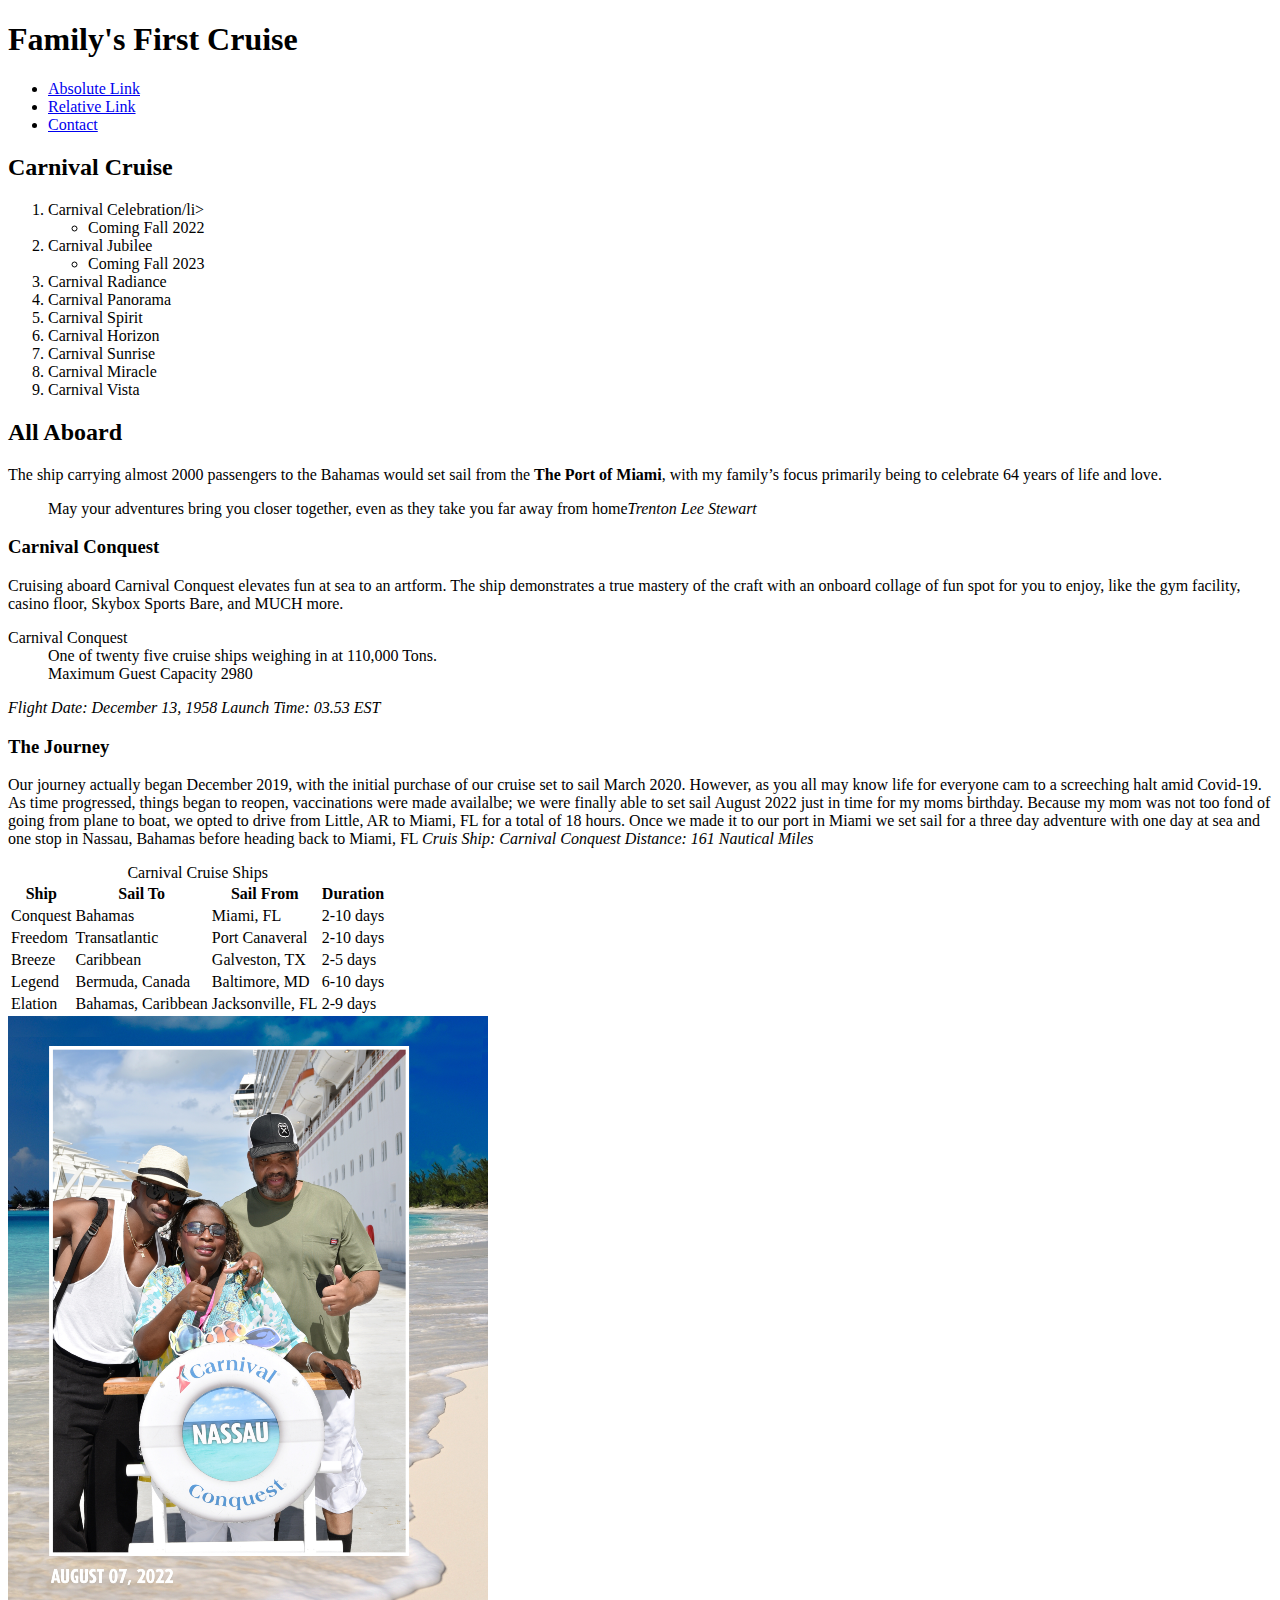
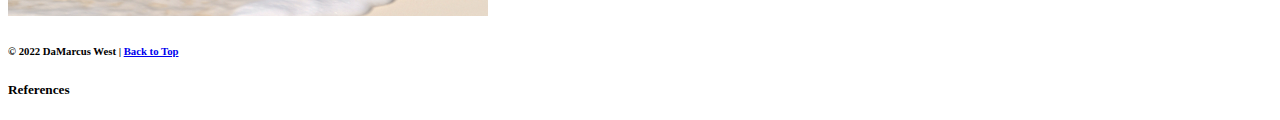
<file: prototype/index.html>
<!doctype html>

<html lang="en">
  <!-- This is the container that will house all important info for my Gordo Document -->
<head>
    <!-- This is required to ensure the HTML is displayed correctly in the web browser-->
  <meta charset="utf-8">
  <!-- This is the document name that will appear in the browser tab-->
  <title>IFSC 1310 | Prototype HTML Document Assignment</title>
  <!-- The meta tag is whatt allows me to associate additional info to my HTML document-->
  <meta name="description" content="Web Technologies HTML Document Assignment" />
  <meta name="author" content="DaMarcus West" />

</head>

<body>
  <main>
    <header class="primary">
      <h1>Family's First Cruise</h1>
      <nav class="primary">
        <ul>
          <li><a href="https://www.carnival.com/cruise-ships" target="_blank" title="About">Absolute Link</a></li>
          <li><a href="about.html">Relative Link</a></li>
          <li><a href="mailto:dlwest@ualr.edu">Contact</a></li>
        </ul>
      </nav>
    </header>
    <section id="content">
      <h2>Carnival Cruise</h2>
      <p></p>
        <ol>
          <li>Carnival Celebration/li>
          <ul>
            <li>Coming Fall 2022</li>
          </ul>
          <li>Carnival Jubilee</li>
          <ul>
            <li>Coming Fall 2023</li>
          </ul>
          <li>Carnival Radiance</li>

          <li>Carnival Panorama</li>
          <li>Carnival Spirit</li>
          <li>Carnival Horizon</li>
          <li>Carnival Sunrise</li>
          <li>Carnival Miracle</li>
          <li>Carnival Vista</li>
        </ol>
        <h2>All Aboard</h2>
        <p>The ship carrying almost 2000 passengers to the Bahamas would set sail from the <strong>The Port of Miami</strong>, with my family’s focus primarily being to celebrate 64 years of life and love.<blockquote>May your adventures bring you closer together, even as they take you far away from home<cite>Trenton Lee Stewart</cite> </blockquote></p>
          <h3>Carnival Conquest</h3>
          <p>Cruising aboard Carnival Conquest elevates fun at sea to an artform.  The ship demonstrates a true mastery of the craft with an onboard collage of fun spot for you to enjoy, like the gym facility, casino floor, Skybox Sports Bare, and MUCH more.
            <dl>
              <dt>Carnival Conquest</dt>
              <dd>One of twenty five cruise ships weighing in at 110,000 Tons.</dd>
              <dd>Maximum Guest Capacity 2980</dd>
            </dl>
            <em>Flight Date: December 13, 1958
              Launch Time: 03.53 EST</em>
          </p>
          <h3>The Journey</h3>
          <p>Our journey actually began December 2019, with the initial purchase of our cruise set to sail March 2020.  However, as you all may know life for everyone cam to a screeching halt amid Covid-19.  As time progressed, things began to reopen, vaccinations were made availalbe; we were finally able to set sail August 2022 just in time for my moms birthday.  Because my mom was not too fond of going from plane to boat, we opted to drive from Little, AR to Miami, FL for a total of 18 hours.  Once we made it to our port in Miami we set sail for a three day adventure with one day at sea and one stop in Nassau, Bahamas before heading back to Miami, FL
            <em>Cruis Ship: Carnival Conquest
              Distance: 161 Nautical Miles</em>
              <table>
                <caption>Carnival Cruise Ships</caption>
                <tr>
                  <th scope="col">Ship</th>
                  <th scope="col">Sail To</th>
                  <th scope="col">Sail From</th>
                  <th scope="col">Duration</th>
                  
                </tr>
                <tr>
                  <td>Conquest</td>
                  <td>Bahamas</td>
                  <td>Miami, FL</td>
                  <td>2-10 days</td>
                  
                </tr>
                <tr>
                  <td>Freedom</td>
                  <td>Transatlantic</td>
                  <td>Port Canaveral</td>
                  <td>2-10 days</td>
                  
                </tr>
                <tr>
                  <td>Breeze</td>
                  <td>Caribbean</td> 
                    <td>Galveston, TX</td>
                  <td>2-5 days</td>
                  
                </tr>
                <tr>
                  <td>Legend</td>
                  <td>Bermuda, Canada</td>
                  <td>Baltimore, MD</td>
                  <td>6-10 days</td>
                  
                </tr>
                <tr>
                  <td>Elation</td>
                  <td>Bahamas, Caribbean</td>
                  <td>Jacksonville, FL</td>
                  <td>2-9 days</td>
                  
                </tr>
                 
              </table>
              <img src="assets/img/NassauPic.png" alt="Nassau Family Photo" />
          </p>
          
    </section>
    <footer class="primary">
      <h6>&copy; 2022 DaMarcus West | <a href="top">Back to Top</a>
      </h6>
      <h5>References</h5>
          <p>
            </p>
    </footer>
  </main>
  </body >
</html>
</file>
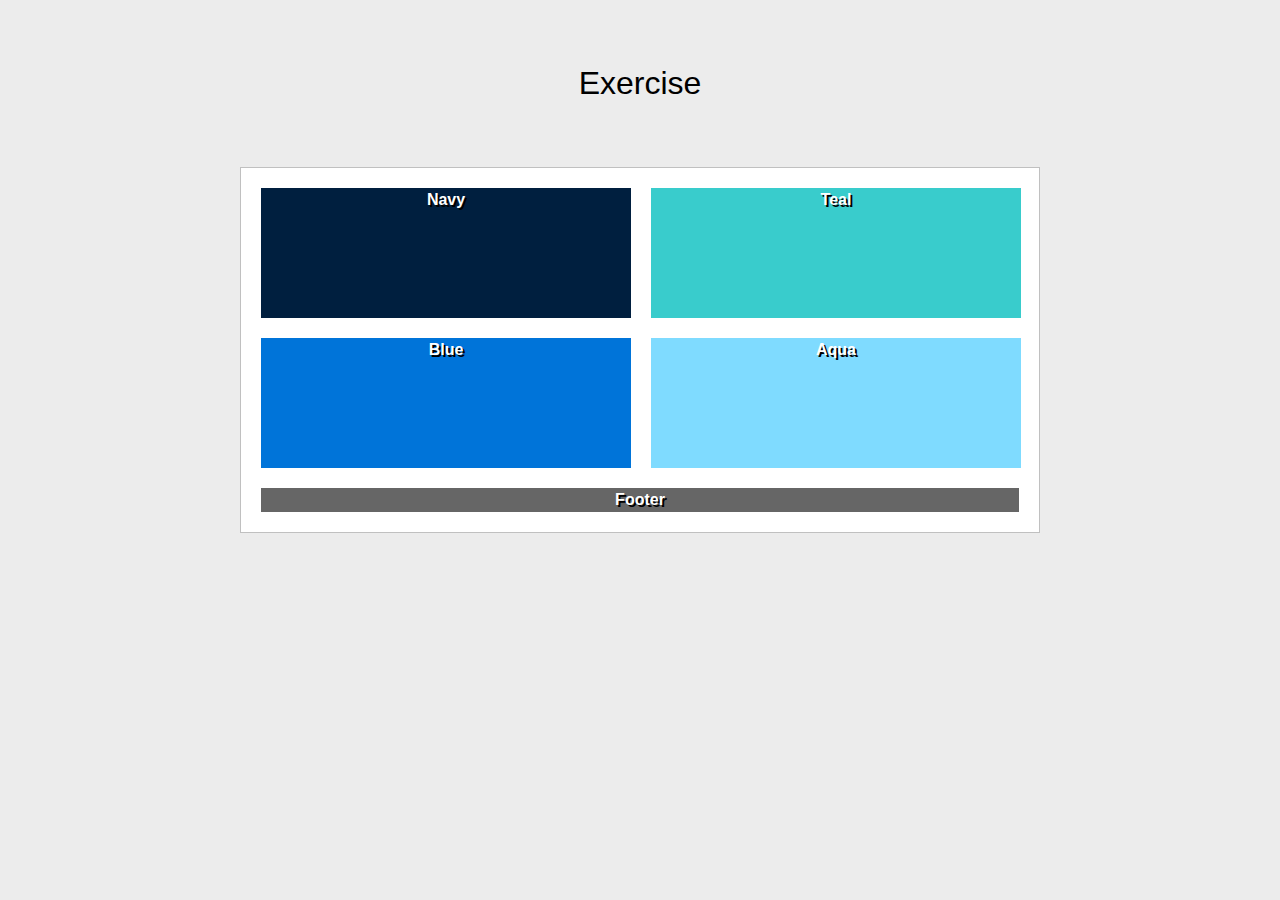
<file: positioning-labs/ex-1-flexbox.html>
<!DOCTYPE html>
<html lang="en">

<head>
  <meta charset="UTF-8">
  <meta http-equiv="X-UA-Compatible" content="IE=edge">
  <meta name="viewport" content="width=device-width, initial-scale=1.0">
  <title>Positioning Lab</title>
  <style type="text/css">
    /* ---------------Box Sizing----------------- */
    html {
      box-sizing: border-box;
    }
    *,
    *:before,
    *:after {
      box-sizing: inherit;
    }
    body {
      background-color: #ECECEC;
      font-weight: bold;
      font-family: Tahoma, Geneva, sans-serif;
      color: #FFF;
      text-align: center;
      line-height: 24px;
    }
    #wrapper {
      background-color: #FFF;
      border: 1px solid #c0c0c0;
      width: 800px;
      margin-right: auto;
      margin-left: auto;
      text-shadow: 2px 2px #000;
      display:flex;
      flex-wrap: wrap;
      
      
    }
    #navy {
      background-color: #001f3f;
      width: 370px;
      height: 130px;
      margin: 20px 10px 10px 20px;
    }
    #teal {
      background-color: #39CCCC;
      width: 370px;
      height: 130px;
      margin: 20px 10px 10px 10px;
    }
    #blue {
      background-color: #0074D9;
      width: 370px;
      height: 130px;
      margin: 10px 10px 0px 20px;
    }
    #aqua {
      background-color: #7FDBFF;
      width: 370px;
      height: 130px;
      margin: 10px 0px 20px 10px;
    }
    #footer {
      background-color: #666;
      width: 100%;
      margin: 0px 20px 20px;
    }
    h1 {
      color: #000;
      font-weight: normal;
      padding: 50px;
    }
  </style>
</head>
<body>
  <h1>Exercise</h1>
  <section id="wrapper">
    <div id="navy">Navy</div>
    <div id="teal">Teal</div>
    <div id="blue">Blue</div>
    <div id="aqua">Aqua</div>
    <div id="footer">Footer</div>
  </section>
</body>

</html>
</file>
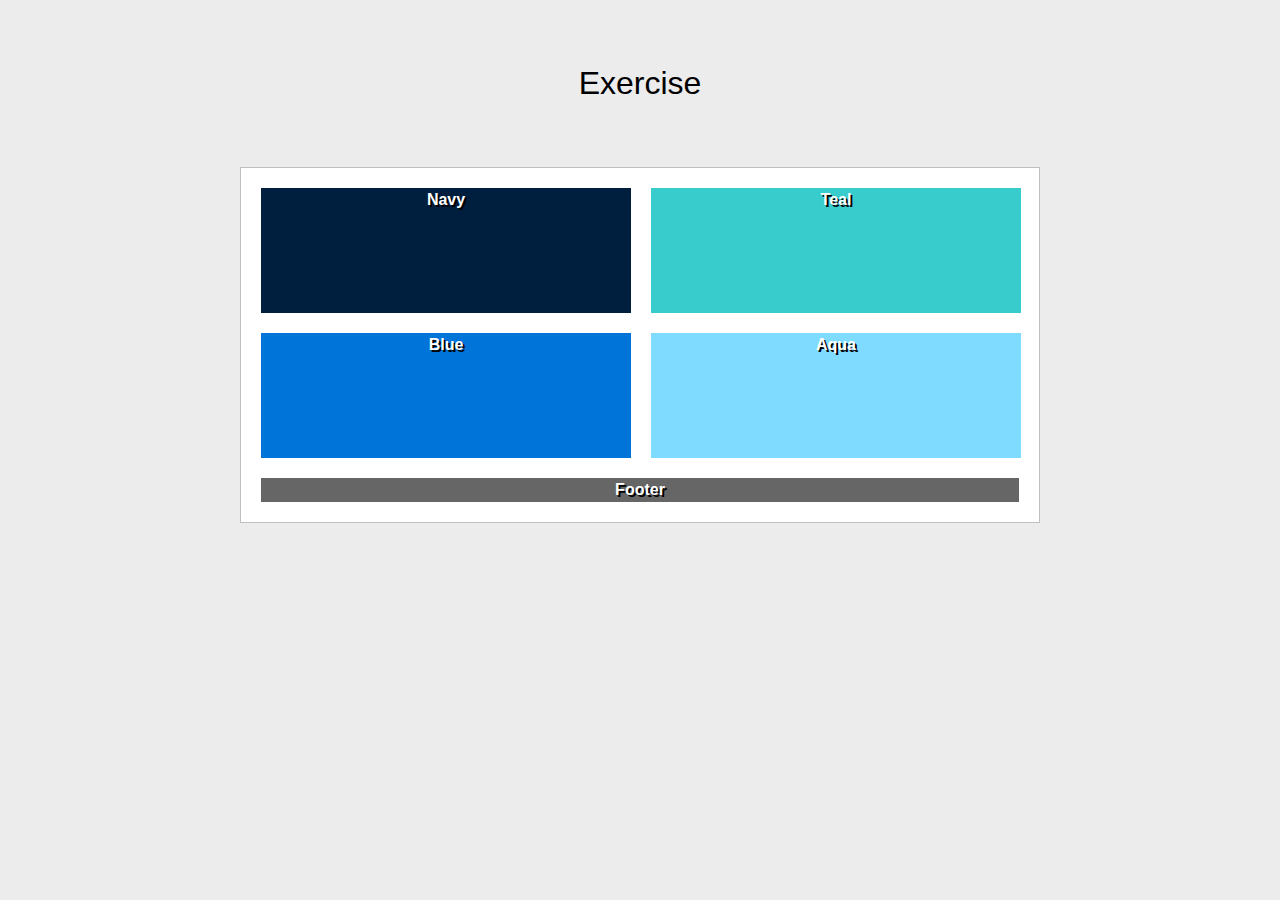
<file: positioning-labs/ex-1-float.html>
<!DOCTYPE html>
<html lang="en">

<head>
  <meta charset="UTF-8">
  <meta http-equiv="X-UA-Compatible" content="IE=edge">
  <meta name="viewport" content="width=device-width, initial-scale=1.0">
  <title>Positioning Lab</title>
  <style type="text/css">
    /* ---------------Box Sizing----------------- */
    html {
      box-sizing: border-box;
    }
    *,
    *:before,
    *:after {
      box-sizing: inherit;
    }
    body {
      background-color: #ECECEC;
      font-weight: bold;
      font-family: Tahoma, Geneva, sans-serif;
      color: #FFF;
      text-align: center;
      line-height: 24px;
    }
    #wrapper {
      background-color: #FFF;
      border: 1px solid #c0c0c0;
      width: 800px;
      margin-right: auto;
      margin-left: auto;
      text-shadow: 2px 2px #000;
    }
    #navy {
      background-color: #001f3f;
      width: 370px;
      height: 125px;
      float: left;
      margin-top: 20px;
      margin-right: 20px;
      margin-left: 20px;
    }
    #teal {
      background-color: #39CCCC;
      width: 370px;
      height: 125px;
      float: left;
      margin-top: 20px;
    }
    #blue {
      background-color: #0074D9;
      width: 370px;
      height: 125px;
      float: left;
      margin-top: 20px;
      margin-right: 20px;
      margin-left: 20px;
      margin-bottom: 20px;
    }
    #aqua {
      background-color: #7FDBFF;
      width: 370px;
      height: 125px;
      float: left;
      margin-top: 20px;
      margin-bottom: 20px;
    }
    #footer {
      background-color: #666;
      margin: 20px;
      clear: both;
    }
    h1 {
      color: #000;
      font-weight: normal;
      padding: 50px;
    }
  </style>
</head>
<body>
  <h1>Exercise</h1>
  <section id="wrapper">
    <div id="navy">Navy</div>
    <div id="teal">Teal</div>
    <div id="blue">Blue</div>
    <div id="aqua">Aqua</div>
    <div id="footer">Footer</div>
  </section>
</body>

</html>
</file>
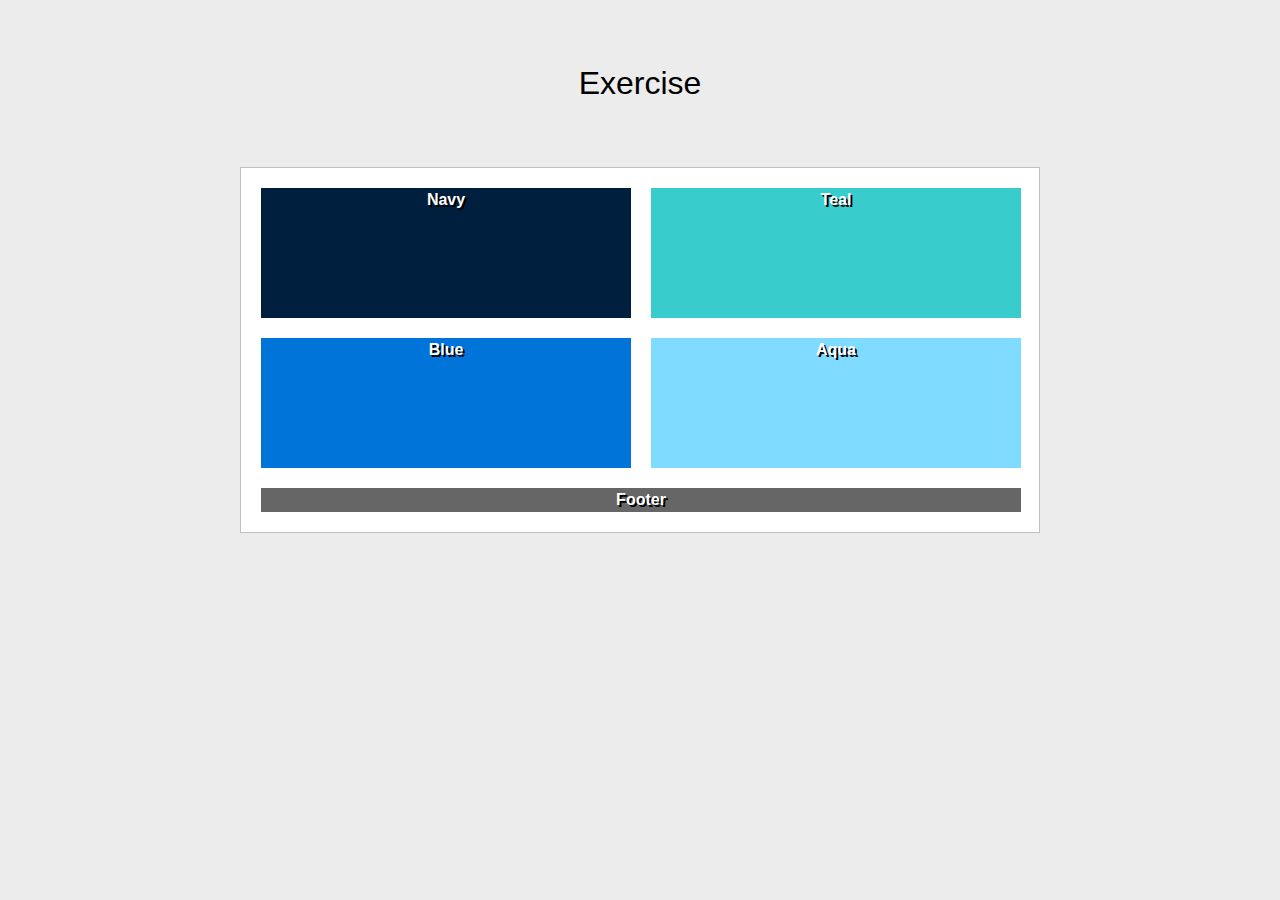
<file: positioning-labs/ex-1-grid.html>
<!DOCTYPE html>
<html lang="en">

<head>
  <meta charset="UTF-8">
  <meta http-equiv="X-UA-Compatible" content="IE=edge">
  <meta name="viewport" content="width=device-width, initial-scale=1.0">
  <title>Positioning Lab</title>
  <style type="text/css">
    /* ---------------Box Sizing----------------- */
    html {
      box-sizing: border-box;
    }
    *,
    *:before,
    *:after {
      box-sizing: inherit;
    }
    body {
      background-color: #ECECEC;
      font-weight: bold;
      font-family: Tahoma, Geneva, sans-serif;
      color: #FFF;
      text-align: center;
      line-height: 24px;
    }
    #wrapper {
      background-color: #FFF;
      border: 1px solid #c0c0c0;
      width: 800px;
      margin-right: auto;
      margin-left: auto;
      text-shadow: 2px 2px #000;
      display: grid;
      gap: 20px;
      
      padding: 20px;
      grid-template-columns: 370 370;
      grid-template-rows: 150 150 20;

      
    }
    #navy {
      background-color: #001f3f;
      width: 370px;
      height: 130px;
    }
    #teal {
      background-color: #39CCCC;
      width: 370px;
      height: 130px;
    }
    #blue {
      background-color: #0074D9;
      width: 370px;
      height: 130px;
    }
    #aqua {
      background-color: #7FDBFF;
      width: 370px;
      height: 130px;
    }
    #footer {
      background-color: #666;
      grid-column-start: 1;
      grid-column-end: 3;
     
    }
    h1 {
      color: #000;
      font-weight: normal;
      padding: 50px;
    }
  </style>
</head>
<body>
  <h1>Exercise</h1>
  <section id="wrapper">
    <div id="navy">Navy</div>
    <div id="teal">Teal</div>
    <div id="blue">Blue</div>
    <div id="aqua">Aqua</div>
    <div id="footer">Footer</div>
  </section>
</body>

</html>
</file>
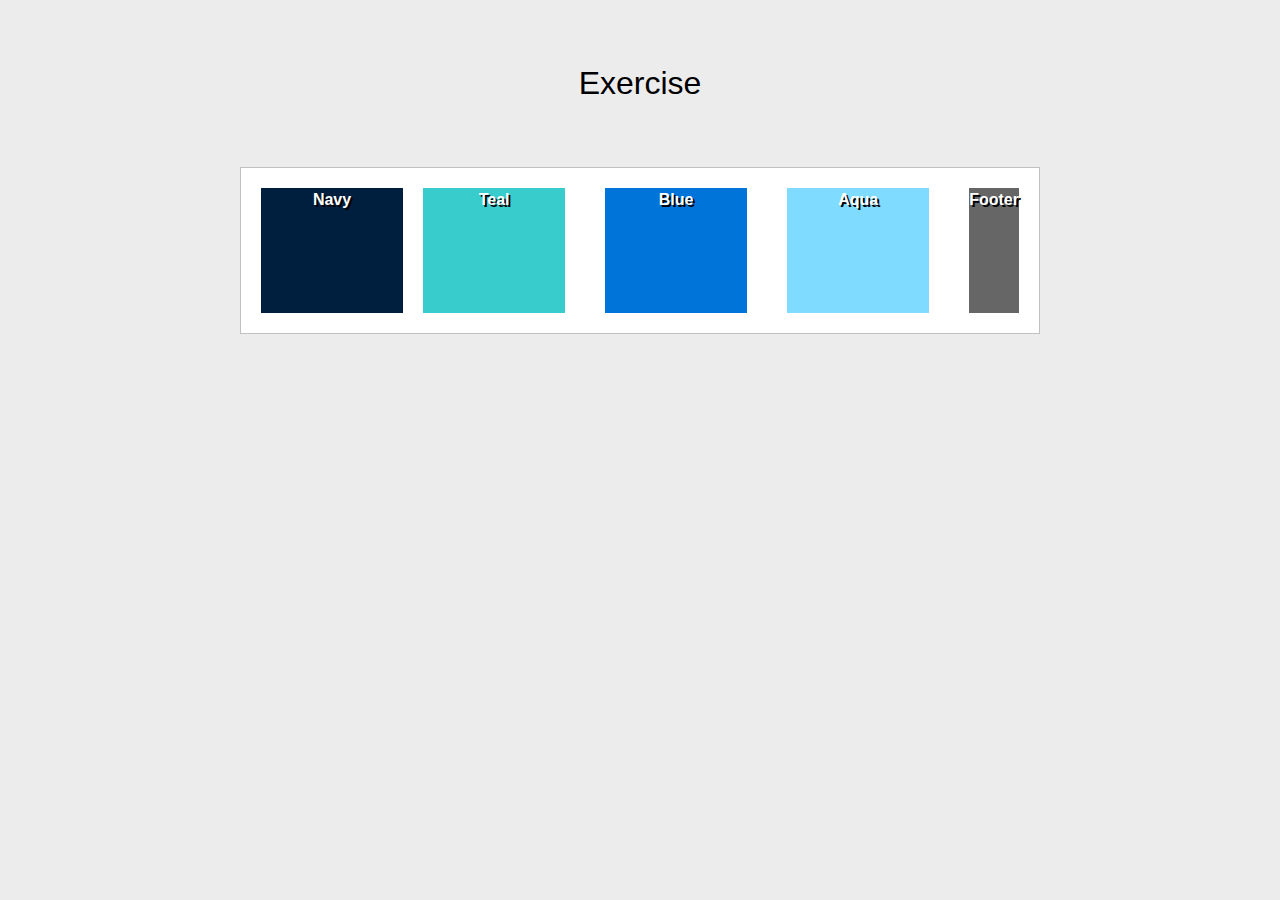
<file: positioning-labs/ex-2-flexbox.html>
<!DOCTYPE html>
<html lang="en">

<head>
  <meta charset="UTF-8">
  <meta http-equiv="X-UA-Compatible" content="IE=edge">
  <meta name="viewport" content="width=device-width, initial-scale=1.0">
  <title>Positioning Lab</title>
  <style type="text/css">
    /* ---------------Box Sizing----------------- */
    html {
      box-sizing: border-box;
    }
    *,
    *:before,
    *:after {
      box-sizing: inherit;
    }
    body {
      background-color: #ECECEC;
      font-weight: bold;
      font-family: Tahoma, Geneva, sans-serif;
      color: #FFF;
      text-align: center;
      line-height: 24px;
    }
    #wrapper {
      background-color: #FFF;
      border: 1px solid #c0c0c0;
      width: 800px;
      margin-right: auto;
      margin-left: auto;
      text-shadow: 2px 2px #000;
      display: flex;
      
      
      
      
    }
    #navy {
      background-color: #001f3f;
      width: 370px;
      height: 125px;
      margin-top: 20px;
      margin-left: 20px;
    }
    #teal {
      background-color: #39CCCC;
      width: 370px;
      height: 125px;
      margin: 20px;
      margin-left: 20px;
    }
    #blue {
      background-color: #0074D9;
      width: 370px;
      height: 125px;
      margin: 20px;
    }
    #aqua {
      background-color: #7FDBFF;
      width: 370px;
      height: 125px;
      margin: 20px;
    }
    #footer {
      background-color: #666;
      margin: 20px;
      
      
    }
    h1 {
      color: #000;
      font-weight: normal;
      padding: 50px;
    }
  </style>
</head>
<body>
  <h1>Exercise</h1>
  <section id="wrapper">
    <div id="navy">Navy</div>
    <div id="teal">Teal</div>
    <div id="blue">Blue</div>
    <div id="aqua">Aqua</div>
    <div id="footer">Footer</div>
  </section>
</body>

</html>
</file>
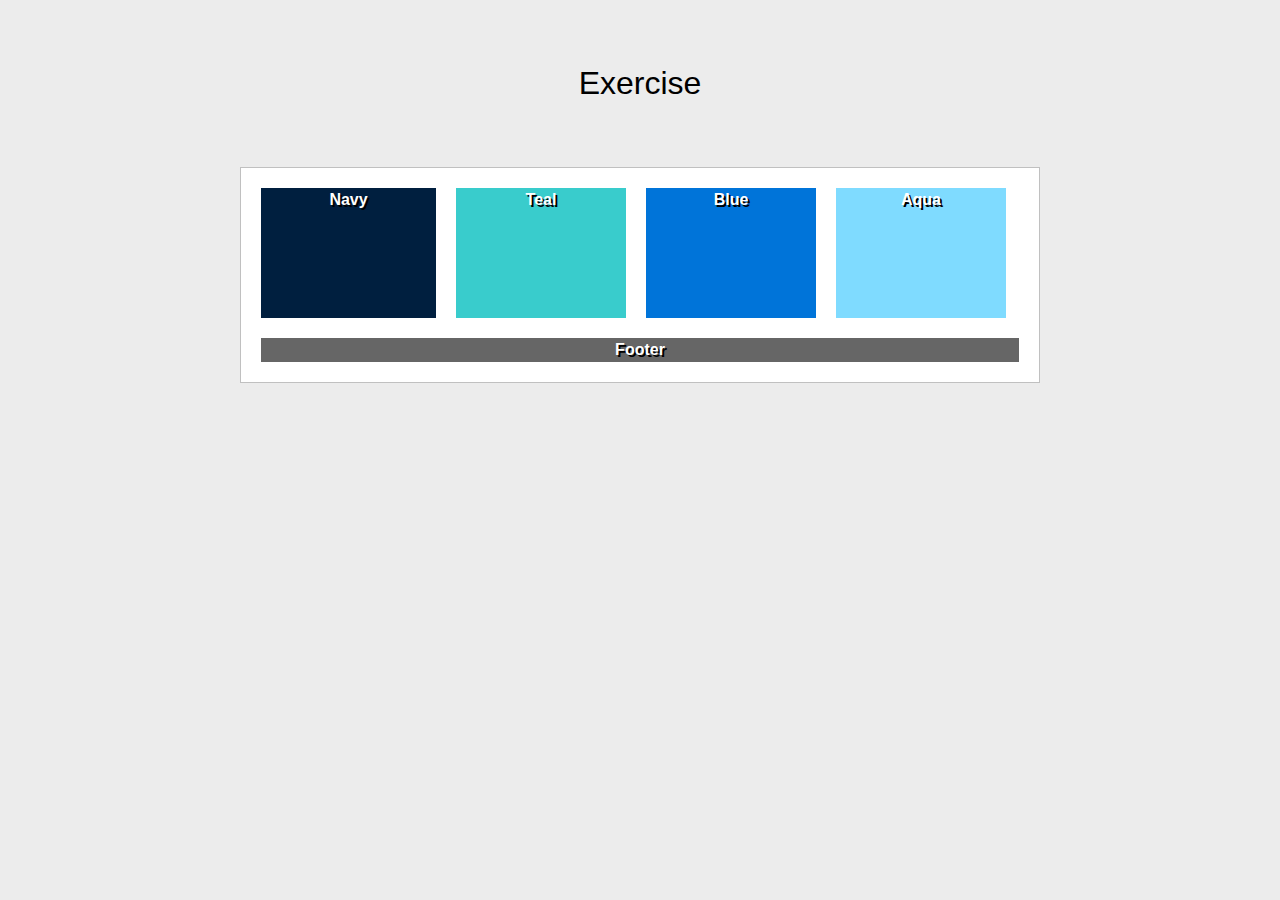
<file: positioning-labs/ex-2-float.html>
<!DOCTYPE html>
<html lang="en">

<head>
  <meta charset="UTF-8">
  <meta http-equiv="X-UA-Compatible" content="IE=edge">
  <meta name="viewport" content="width=device-width, initial-scale=1.0">
  <title>Positioning Lab</title>
  <style type="text/css">
    /* ---------------Box Sizing----------------- */
    html {
      box-sizing: border-box;
    }
    *,
    *:before,
    *:after {
      box-sizing: inherit;
    }
    body {
      background-color: #ECECEC;
      font-weight: bold;
      font-family: Tahoma, Geneva, sans-serif;
      color: #FFF;
      text-align: center;
      line-height: 24px;
    }
    #wrapper {
      background-color: #FFF;
      border: 1px solid #c0c0c0;
      width: 800px;
      margin-right: auto;
      margin-left: auto;
      text-shadow: 2px 2px #000;
    }
    #navy {
      background-color: #001f3f;
      float: left;
      width: 175px;
      height: 130px;
      margin-right:;
      margin-left: 20px;
      margin-top: 20px;
      margin-bottom: 20px;
    }
    #teal {
      background-color: #39CCCC;
      float: left;
      width: 170px;
      height: 130px;
      margin-left: 20px;
      margin-top: 20px;
    }
    #blue {
      background-color: #0074D9;
      float: left;
      width: 170px;
      height: 130px;
      margin-left: 20px;
      margin-top: 20px;
    }
    #aqua {
      background-color: #7FDBFF;
      float:left;
      width: 170px;
      height: 130px;
      margin-left: 20px;
      margin-top: 20px;
    }
    #footer {
      background-color: #666;
      clear: both;
      margin-left: 20px;
      margin-right: 20px;
      margin-bottom: 20px;
    }
    h1 {
      color: #000;
      font-weight: normal;
      padding: 50px;
    }
  </style>
</head>
<body>
  <h1>Exercise</h1>
  <section id="wrapper">
    <div id="navy">Navy</div>
    <div id="teal">Teal</div>
    <div id="blue">Blue</div>
    <div id="aqua">Aqua</div>
    <div id="footer">Footer</div>
  </section>
</body>

</html>
</file>
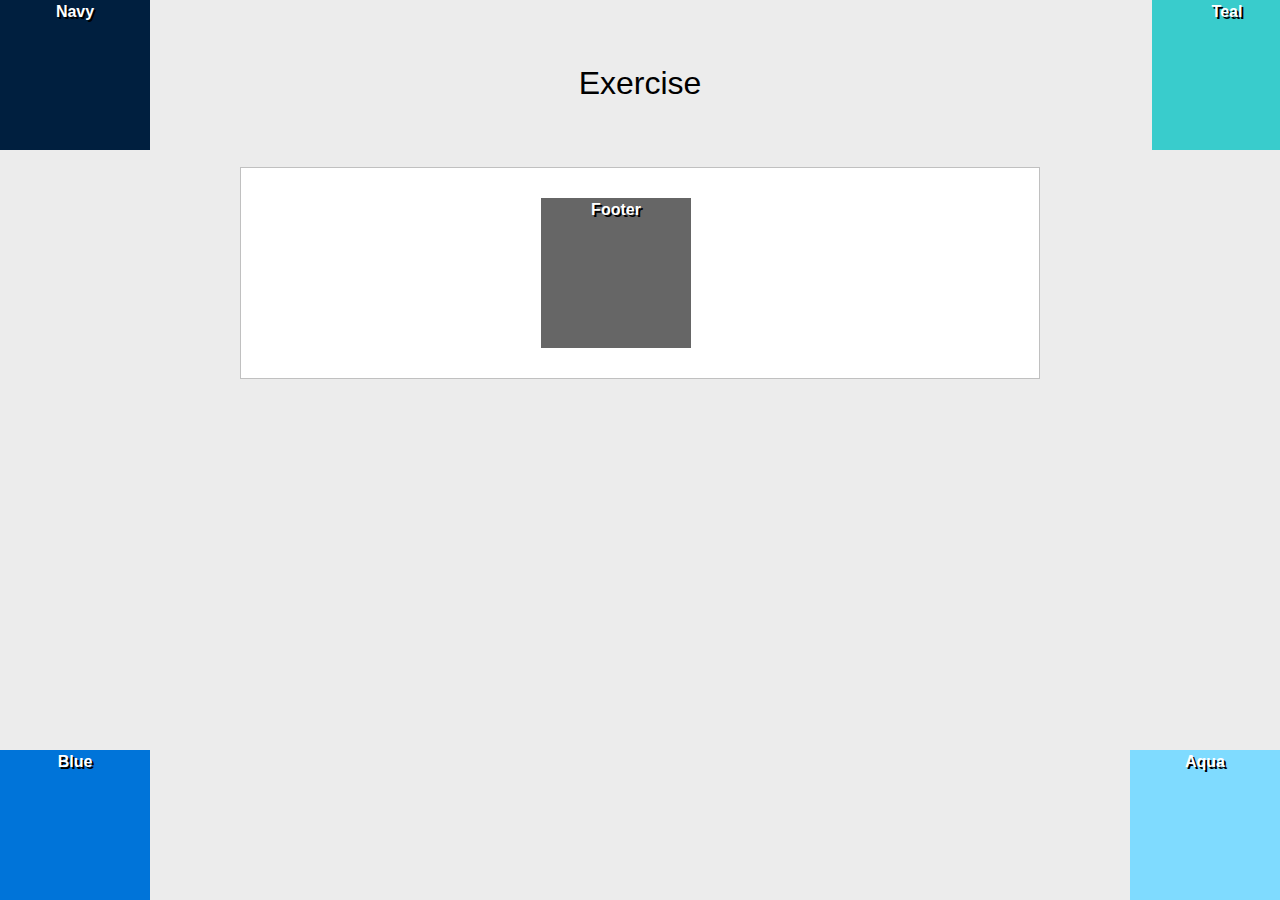
<file: positioning-labs/ex-3-aboslute.html>
<!DOCTYPE html>
<html lang="en">

<head>
  <meta charset="UTF-8">
  <meta http-equiv="X-UA-Compatible" content="IE=edge">
  <meta name="viewport" content="width=device-width, initial-scale=1.0">
  <title>Positioning Lab</title>
  <style type="text/css">
    /* ---------------Box Sizing----------------- */
    html {
      box-sizing: border-box;
    }
    *,
    *:before,
    *:after {
      box-sizing: inherit;
    }
    body {
      background-color: #ECECEC;
      font-weight: bold;
      font-family: Tahoma, Geneva, sans-serif;
      color: #FFF;
      text-align: center;
      line-height: 24px;
    }
    #wrapper {
      background-color: #FFF;
      border: 1px solid #c0c0c0;
      width: 800px;
      margin-right: auto;
      margin-left: auto;
      text-shadow: 2px 2px #000;
      p
    }
    #navy {
      background-color: #001f3f;
      width: 150px;
      height: 150px;
      position:absolute;
      top: 0%;
      left: 0%;
      
    }
    #teal {
      background-color: #39CCCC;
      width: 150px;
      height: 150px;
      position: absolute;
      top: 0px;
      left: 90%;
    }
    #blue {
      background-color: #0074D9;
      width: 150px;
      height: 150px;
      position: absolute;
      bottom: 0%;
      left: 0%;
    }
    #aqua {
      background-color: #7FDBFF;
      width: 150px;
      height: 150px;
      position: absolute;
      bottom: 0px;
      right: 0px;

    }
    #footer {
      background-color: #666;
      width: 150px;
      height: 150px;
      align-items: ;
      margin: 30px 300px;
    }

    h1 {
      color: #000;
      font-weight: normal;
      padding: 50px;
    }
  </style>
</head>
<body>
  <h1>Exercise</h1>
  <section id="wrapper">
    <div id="navy">Navy</div>
    <div id="teal">Teal</div>
    <div id="blue">Blue</div>
    <div id="aqua">Aqua</div>
    <div id="footer">Footer</div>
  </section>
</body>

</html>
</file>
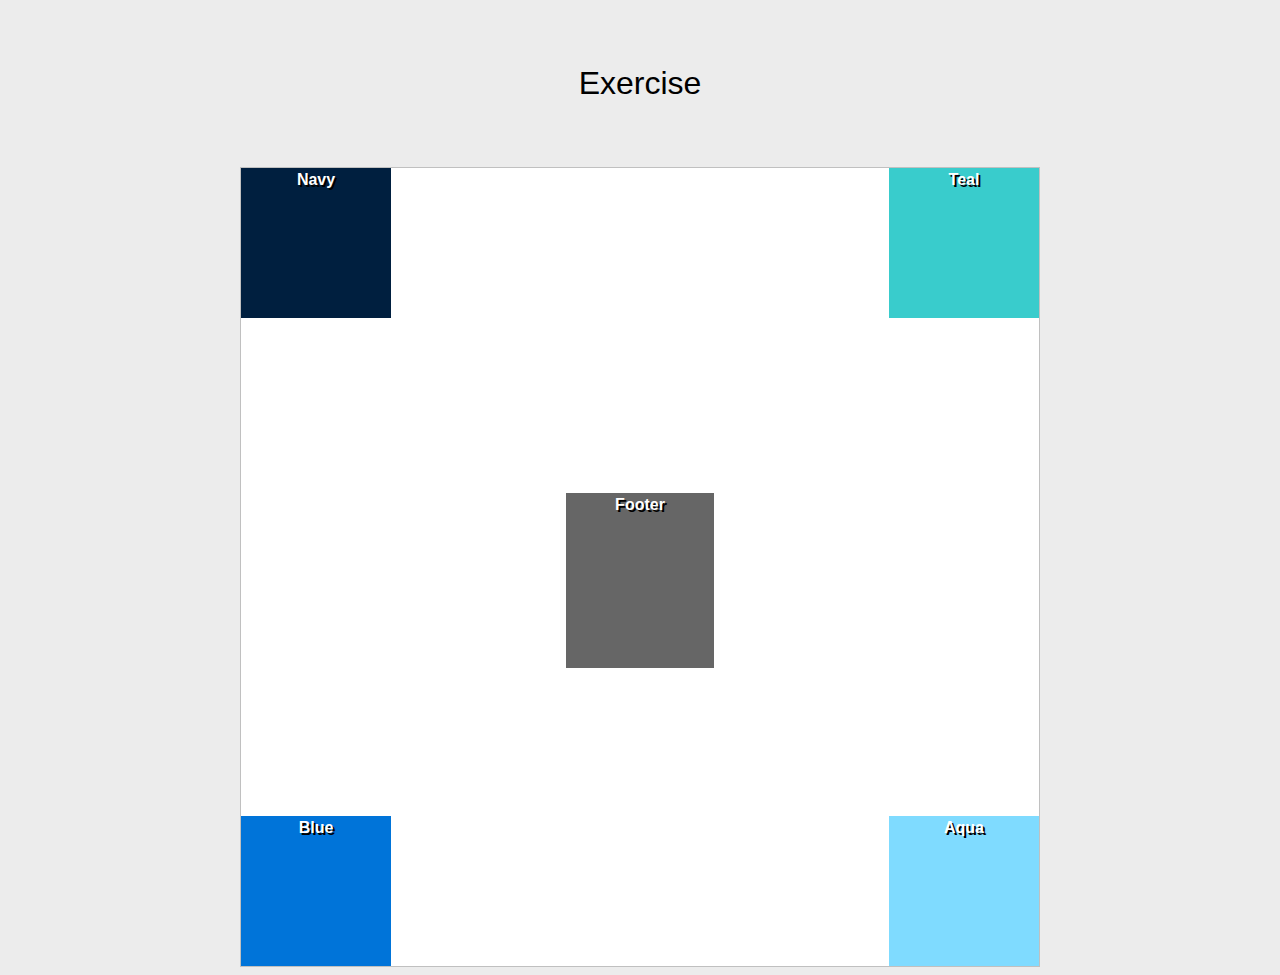
<file: positioning-labs/ex-4-absolute.html>
<!DOCTYPE html>
<html lang="en">

<head>
  <meta charset="UTF-8">
  <meta http-equiv="X-UA-Compatible" content="IE=edge">
  <meta name="viewport" content="width=device-width, initial-scale=1.0">
  <title>Positioning Lab</title>
  <style type="text/css">
    /* ---------------Box Sizing----------------- */
    html {
      box-sizing: border-box;
    }
    *,
    *:before,
    *:after {
      box-sizing: inherit;
    }
    body {
      background-color: #ECECEC;
      font-weight: bold;
      font-family: Tahoma, Geneva, sans-serif;
      color: #FFF;
      text-align: center;
      line-height: 24px;
    }
    #wrapper {
      background-color: #FFF;
      border: 1px solid #c0c0c0;
      width: 800px;
      height: 800px;
      margin-right: auto;
      margin-left: auto;
      text-shadow: 2px 2px #000;
      position: relative;
    }
    #navy {
      background-color: #001f3f;
      position: absolute;
      width: 150px;
      height: 150px;
      top: 0%;
    }
    #teal {
      background-color: #39CCCC;
      position: absolute;
      width: 150px;
      height: 150px;
      top: 0px;
      right: 0px;
    }
    #blue {
      background-color: #0074D9;
      position: absolute;
      width: 150px;
      height: 150px;
      bottom: 0%;
    }
    #aqua {
      background-color: #7FDBFF;
      position: absolute;
      width: 150px;
      height: 150px;
      bottom: 0%;
      right: 0%;
    }
    #footer {
      background-color: #666;
      height: 175px;
      margin: 325px 325px;
    }
    h1 {
      color: #000;
      font-weight: normal;
      padding: 50px;
    }
  </style>
</head>
<body>
  <h1>Exercise</h1>
  <section id="wrapper">
    <div id="navy">Navy</div>
    <div id="teal">Teal</div>
    <div id="blue">Blue</div>
    <div id="aqua">Aqua</div>
    <div id="footer">Footer</div>
  </section>
</body>

</html>
</file>
